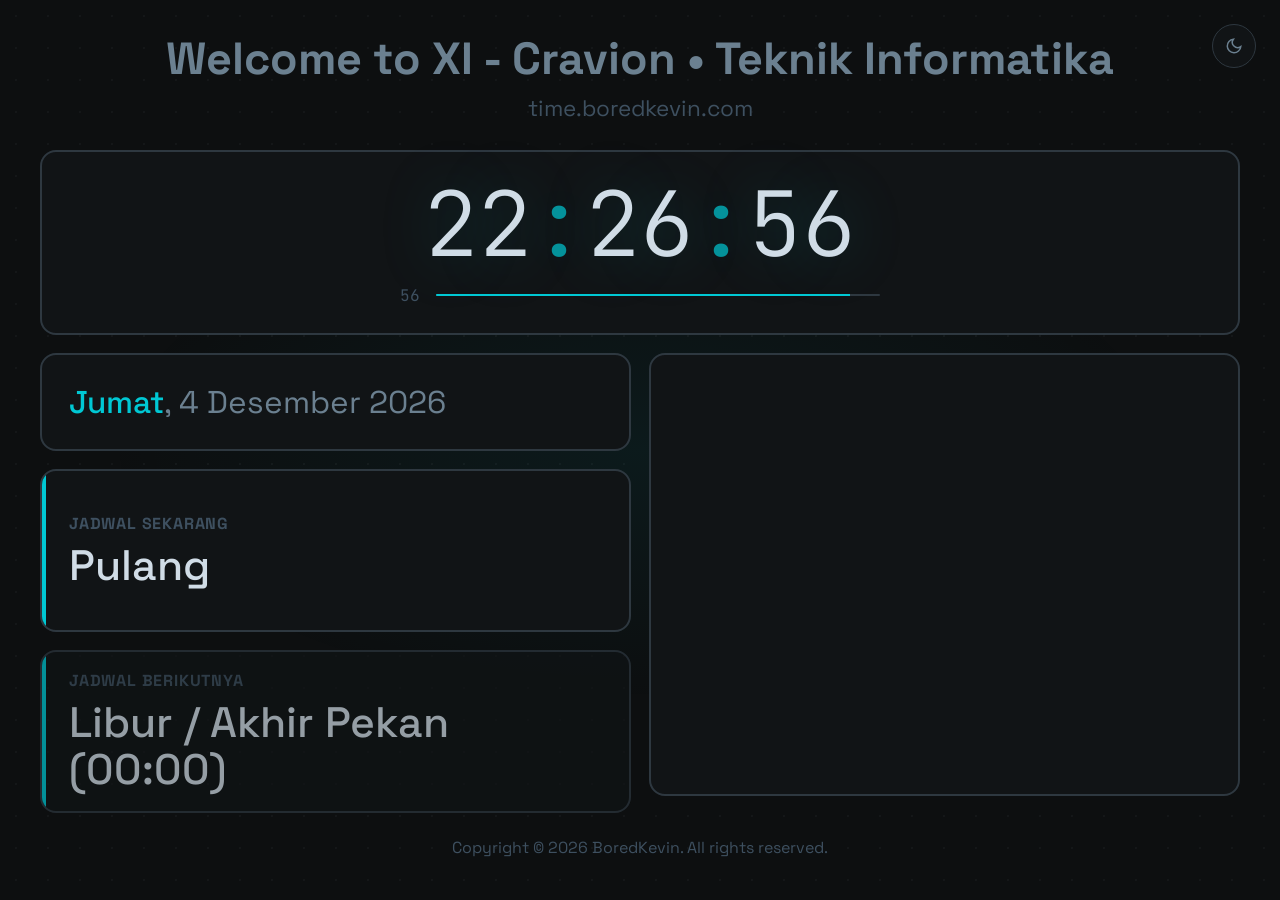
<file: index.html>
<!DOCTYPE html>
<html lang="id" data-theme="dark">

<head>
    <meta charset="UTF-8">
    <meta name="viewport" content="width=device-width, initial-scale=1.0">
    <title>Jam Digital XI - Cravion</title>
    <link rel="preconnect" href="https://fonts.googleapis.com">
    <link rel="preconnect" href="https://fonts.gstatic.com" crossorigin>
    <link
        href="https://fonts.googleapis.com/css2?family=Space+Grotesk:wght@300;400;500;600;700&family=JetBrains+Mono:wght@300;400;500;700&display=swap"
        rel="stylesheet">
    <link rel="stylesheet" href="/css/styles.css">
</head>

<body>
    <!-- Theme Toggle -->
    <button class="theme-toggle" data-theme-toggle aria-label="Ganti tema">
        <svg width="18" height="18" viewBox="0 0 24 24" fill="none" stroke="currentColor" stroke-width="2">
            <path d="M21 12.79A9 9 0 1 1 11.21 3 7 7 0 0 0 21 12.79z" />
        </svg>
    </button>

    <div class="container">
        <!-- Header -->
        <header class="header">
            <h1 class="header-title">Welcome to XI - Cravion • Teknik Informatika</h1>
            <h2 class="header-subtitle">time.boredkevin.com</h2>
        </header>

        <!-- Time Section -->
        <section class="box time-box">
            <div class="clock-display" id="clock" aria-live="polite" aria-atomic="true">
                00<span class="separator">:</span>00<span class="separator">:</span>00
            </div>
            <div class="seconds-bar-wrap">
                <span class="seconds-label" id="sec-label">00</span>
                <div class="seconds-bar-track">
                    <div class="seconds-bar-fill" id="sec-bar"></div>
                </div>
            </div>
        </section>

        <!-- Bottom Grid -->
        <div class="bottom-grid">
            <div class="left-col">
                <!-- Date Box -->
                <div class="box date-box">
                    <span class="day-name" id="day-name">—</span>, <span id="date-full">—</span>
                </div>

                <!-- Current Schedule Box -->
                <div class="box schedule-box" id="current-schedule-box">
                    <div class="schedule-label">Jadwal Sekarang</div>
                    <div class="schedule-period" id="schedule-period">MEMUAT...</div>
                    <div class="schedule-text" id="schedule-text">—</div>
                    <div class="schedule-sub" id="schedule-sub"></div>
                </div>

                <!-- Next Schedule Box -->
                <div class="box schedule-box next-schedule-box" id="next-schedule-box">
                    <div class="schedule-label">Jadwal Berikutnya</div>
                    <div class="schedule-period" id="next-schedule-period">—</div>
                    <div class="schedule-text" id="next-schedule-text">—</div>
                    <div class="schedule-sub" id="next-schedule-sub"></div>
                </div>
            </div>

            <!-- Right Col: Photo Box -->
            <div class="box photo-box">
                <!-- You can replace the src attribute with any real image URL. This uses placehold.co for a fast placeholder that matches the dark theme. -->
                <iframe frameborder="0" src="https://w2g.tv/embed?room_id=7eerk0dtknvsq67vus" allowfullscreen="" allow="autoplay; fullscreen; camera; microphone;" style="width: 100%; height: 100%; border: none;"></iframe>
            </div>
        </div>
    </div>

    <footer class="footer">
        <p>Copyright &copy; <span id="current-year"></span> BoredKevin. All rights reserved.</p>
    </footer>

    <script src="/js/script.js"></script>
</body>

</html>
</file>
<file: css/styles.css>
/* Base styles */
        :root {
            /* Text sizes */
            --text-xs: clamp(0.7rem, 1.5vmin, 0.875rem);
            --text-sm: clamp(0.8rem, 1.8vmin, 1rem);
            --text-base: clamp(0.9rem, 2vmin, 1.125rem);
            --text-lg: clamp(1rem, 2.5vmin, 1.5rem);
            --text-xl: clamp(1.2rem, 3.5vmin, 2.25rem);
            --text-2xl: clamp(1.5rem, 5vmin, 3.5rem);
            --text-hero: clamp(3rem, 10vmin, 8rem);

            /* Spacing */
            --space-2: 0.5rem;
            --space-4: 1rem;
            --space-6: 1.5rem;
            --space-8: 2rem;
            --space-10: 3rem;

            /* Radii */
            --radius-md: 0.5rem;
            --radius-lg: 0.75rem;
            --radius-xl: 1rem;

            /* Fonts */
            --font-display: 'JetBrains Mono', 'Courier New', monospace;
            --font-body: 'Space Grotesk', 'Helvetica Neue', sans-serif;
        }

        /* Themes */
        :root,
        [data-theme="dark"] {
            --color-bg: #0d0f10;
            --color-surface: #111416;
            --color-border: #2e3840;
            --color-text: #d0dce6;
            --color-text-muted: #6b8090;
            --color-text-faint: #3e5060;
            --color-primary: #00c8d4;
        }

        [data-theme="light"] {
            --color-bg: #f0f4f8;
            --color-surface: #f8fafb;
            --color-border: #b8c8d6;
            --color-text: #1a2530;
            --color-text-muted: #4a6070;
            --color-text-faint: #8aa0b0;
            --color-primary: #0090a0;
        }

        * {
            box-sizing: border-box;
            margin: 0;
            padding: 0;
        }

        body {
            font-family: var(--font-body);
            color: var(--color-text);
            background-color: var(--color-bg);
            height: 100dvh;
            overflow: hidden;
            display: flex;
            flex-direction: column;
            align-items: center;
            padding: 2vmin;
            transition: background-color 0.4s ease, color 0.4s ease;
            position: relative;
        }

        /* Background effects */
        body::before {
            content: '';
            position: fixed;
            inset: 0;
            background: radial-gradient(ellipse 60% 40% at 50% 50%, oklch(from var(--color-primary) l c h / 0.06) 0%, transparent 70%);
            pointer-events: none;
            z-index: 0;
        }

        body::after {
            content: '';
            position: fixed;
            inset: 0;
            background-image: radial-gradient(circle, oklch(from var(--color-text) l c h / 0.04) 1px, transparent 1px);
            background-size: 32px 32px;
            pointer-events: none;
            z-index: 0;
        }

        .theme-toggle {
            position: fixed;
            top: var(--space-6);
            right: var(--space-6);
            z-index: 100;
            width: 44px;
            height: 44px;
            display: flex;
            align-items: center;
            justify-content: center;
            background: var(--color-surface);
            border: 1px solid var(--color-border);
            border-radius: 50%;
            color: var(--color-text-muted);
            cursor: pointer;
            transition: all 0.2s;
        }

        .theme-toggle:hover {
            color: var(--color-text);
            border-color: var(--color-text);
        }

        /* Main Layout */
        .container {
            width: 100%;
            max-width: 1200px;
            height: 100%;
            z-index: 1;
            display: flex;
            flex-direction: column;
            gap: 2vmin;
            margin-top: 1vmin;
        }

        .header {
            text-align: center;
            margin-bottom: 1vmin;
        }

        .header-title {
            font-size: var(--text-2xl);
            font-weight: 700;
            color: var(--color-text-muted);
            line-height: 1.2;
            padding-top: 0.1em;
        }

        .header-subtitle {
            font-size: var(--text-lg);
            font-weight: 400;
            color: var(--color-text-faint);
            margin-top: var(--space-2);
        }

        .box {
            border: 2px solid var(--color-border);
            background: var(--color-surface);
            border-radius: var(--radius-xl);
            padding: 3vmin;
            transition: border-color 0.4s ease, background 0.4s ease;
        }

        /* Time Section */
        .time-box {
            display: flex;
            flex-direction: column;
            align-items: center;
            justify-content: center;
            padding: 3vmin;
            flex-shrink: 1;
        }

        .clock-display {
            font-family: var(--font-display);
            font-size: var(--text-hero);
            font-weight: 300;
            line-height: 1;
            text-shadow: 0 0 60px oklch(from var(--color-primary) l c h / 0.25);
        }

        .clock-display .separator {
            color: var(--color-primary);
            opacity: 0.7;
            animation: blink 1s step-end infinite;
        }

        @keyframes blink {

            0%,
            100% {
                opacity: 0.7;
            }

            50% {
                opacity: 0.1;
            }
        }

        .seconds-bar-wrap {
            width: min(480px, 90vw);
            display: flex;
            align-items: center;
            gap: var(--space-4);
            margin-top: var(--space-4);
        }

        .seconds-label {
            font-family: var(--font-display);
            font-size: var(--text-sm);
            color: var(--color-text-faint);
            min-width: 2ch;
        }

        .seconds-bar-track {
            flex: 1;
            height: 2px;
            background: var(--color-border);
            border-radius: 99px;
            overflow: hidden;
        }

        .seconds-bar-fill {
            height: 100%;
            background: var(--color-primary);
            width: 0%;
            transition: width 0.9s linear;
        }

        /* Bottom Grid */
        .bottom-grid {
            display: grid;
            grid-template-columns: 1fr 1fr;
            gap: 2vmin;
            flex: 1;
            min-height: 0;
        }

        .left-col {
            display: flex;
            flex-direction: column;
            gap: 2vmin;
            min-height: 0;
        }

        .date-box {
            font-size: var(--text-xl);
            font-weight: 400;
            color: var(--color-text-muted);
            text-align: left;
            flex-shrink: 0;
        }

        .date-box .day-name {
            color: var(--color-primary);
            font-weight: 500;
        }

        .schedule-box {
            display: flex;
            flex-direction: column;
            justify-content: center;
            position: relative;
            overflow: hidden;
            flex: 1;
            container-type: inline-size;
        }

        .schedule-box::before {
            content: '';
            position: absolute;
            left: 0;
            top: 0;
            bottom: 0;
            width: 4px;
            background: var(--schedule-accent, var(--color-primary));
            transition: background 0.6s ease;
        }

        .schedule-label {
            font-size: var(--text-sm);
            font-weight: 700;
            color: var(--color-text-faint);
            margin-bottom: var(--space-2);
            text-transform: uppercase;
            letter-spacing: 0.05em;
        }

        .schedule-period {
            display: none;
        }

        .schedule-text {
            font-size: clamp(1.2rem, 8cqw, 3.5rem);
            font-weight: 500;
            color: var(--color-text);
            line-height: 1.1;
        }

        .schedule-sub {
            display: none;
        }

        .next-schedule-box {
            opacity: 0.7;
        }

        .photo-box {
            padding: 0;
            aspect-ratio: 4/3;
            overflow: hidden;
            display: flex;
            align-items: center;
            justify-content: center;
        }

        .photo-box img {
            width: 100%;
            height: 100%;
            object-fit: cover;
        }

        .footer {
            margin-top: auto;
            padding: var(--space-6) 0;
            text-align: center;
            color: var(--color-text-faint);
            font-size: var(--text-sm);
            z-index: 1;
        }

        @media (max-width: 768px) {
            .bottom-grid {
                grid-template-columns: 1fr;
            }

            .header-title {
                font-size: var(--text-xl);
            }
        }
</file>
